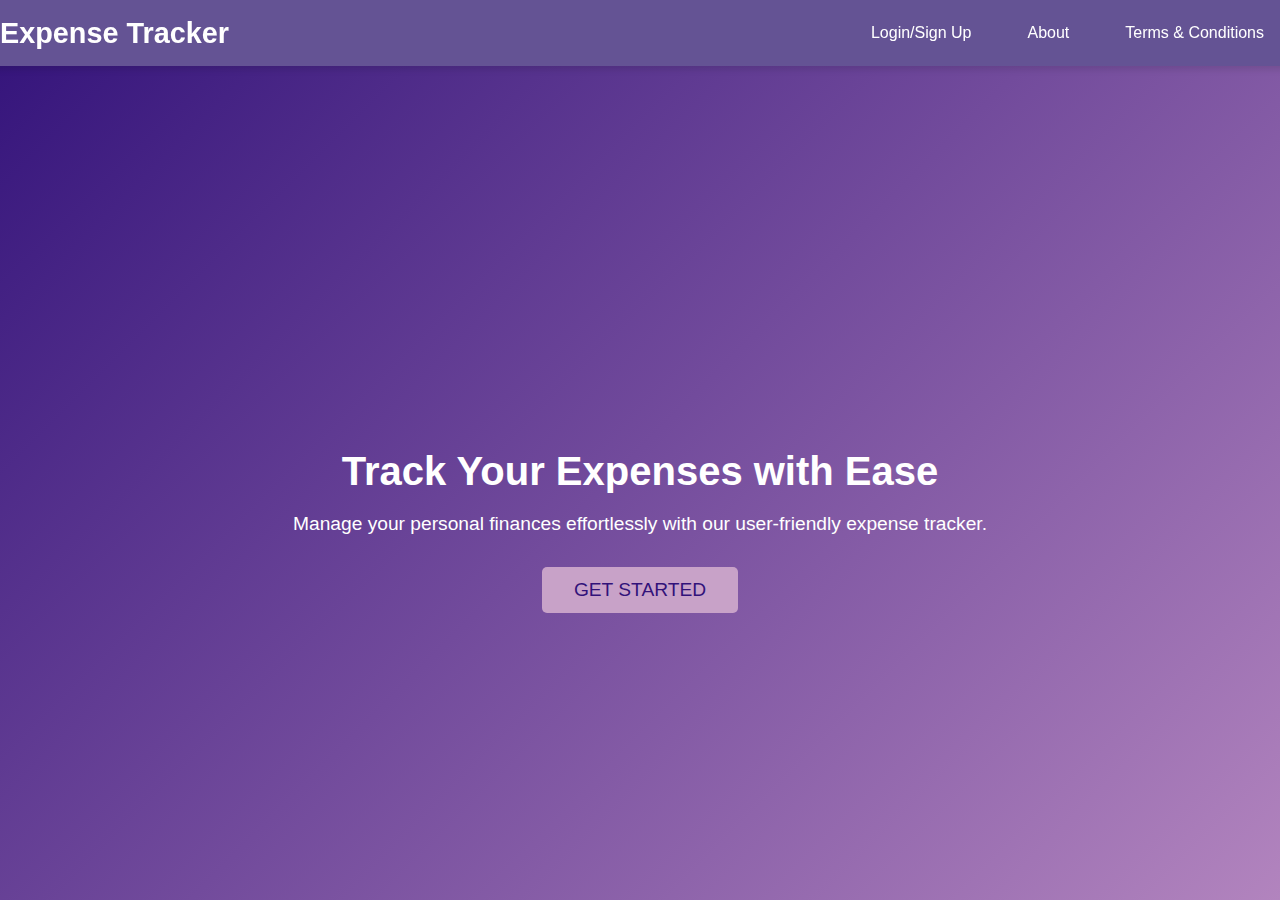
<file: index.html>
<!DOCTYPE html>
<html lang="en">
<head>
    <meta charset="UTF-8">
    <meta name="viewport" content="width=device-width, initial-scale=1.0">
    <title>Expense Tracker</title>
    <style>
        :root {
            --russian-violet: #32127a;
            --african-violet: #b284be;
            --ultra-violet: #645394;
            --lilac: #c8a2c8;
        }

        body {
            margin: 0;
            font-family: 'Arial', sans-serif;
            background: linear-gradient(135deg, var(--russian-violet), var(--african-violet));
            color: #fff;
            display: flex;
            flex-direction: column;
            align-items: center;
            justify-content: center;
            min-height: 100vh;
        }

        header {
            width: 100%;
            background-color: var(--ultra-violet);
            padding: 1rem 2rem;
            box-shadow: 0 4px 6px rgba(0, 0, 0, 0.1);
            display: flex;
            justify-content: space-between;
            align-items: center;
            position: fixed;
            top: 0;
            z-index: 1000;
        }

        header h1 {
            margin: 0;
            font-size: 1.8rem;
            font-weight: bold;
        }

        nav {
            display: flex;
            gap: 1.5rem;
        }

        nav a {
            text-decoration: none;
            color: #fff;
            font-size: 1rem;
            padding: 0.5rem 1rem;
            border-radius: 5px;
            transition: background-color 0.3s;
        }

        nav a:hover {
            background-color: var(--lilac);
            color: var(--russian-violet);
        }

        .main-content {
            text-align: center;
            margin-top: 8rem;
        }

        .main-content h2 {
            font-size: 2.5rem;
            margin-bottom: 1rem;
        }

        .main-content p {
            font-size: 1.2rem;
            margin-bottom: 2rem;
        }

        .cta-button {
            background-color: var(--lilac);
            color: var(--russian-violet);
            padding: 0.75rem 2rem;
            font-size: 1.2rem;
            border: none;
            border-radius: 5px;
            cursor: pointer;
            transition: transform 0.3s;
        }

        .cta-button:hover {
            transform: scale(1.05);
        }
    </style>
</head>
<body>
    <header>
        <h1>Expense Tracker</h1>
        <nav>
            <a href="login.html">Login/Sign Up</a>
            <a href="about.html">About</a>
            <a href="tc.html">Terms & Conditions</a>
        </nav>
    </header>

    <main class="main-content">
        <h2>Track Your Expenses with Ease</h2>
        <p>Manage your personal finances effortlessly with our user-friendly expense tracker.</p>
        <a href="mainpage.html"><button class="cta-button">GET STARTED</button></a>
    </main>
</body>
</html>
</file>
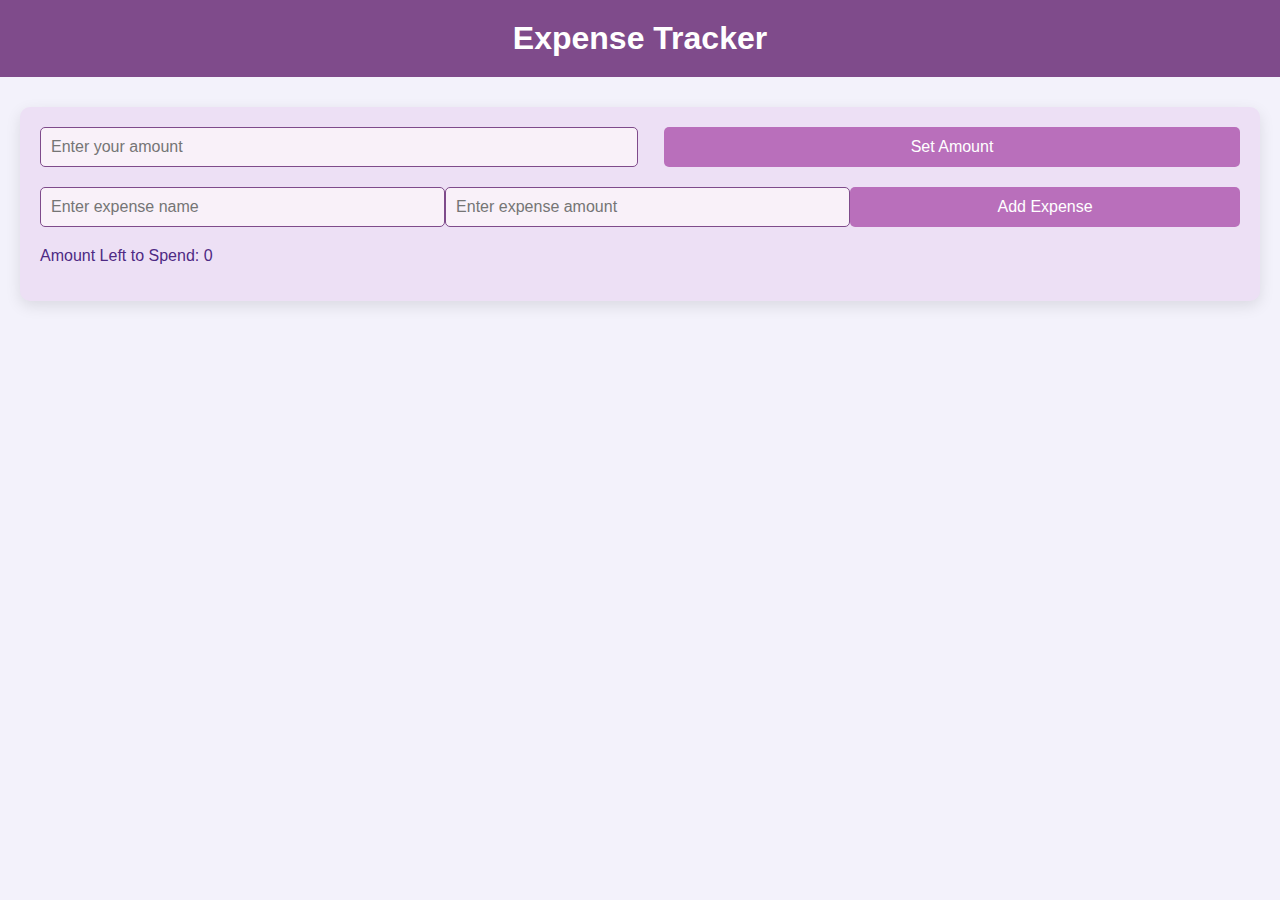
<file: mainpage.html>
<!DOCTYPE html>
<html lang="en">
<head>
    <meta charset="UTF-8">
    <meta name="viewport" content="width=device-width, initial-scale=1.0">
    <title>Expense Tracker</title>
    <style>
        body {
            font-family: 'Arial', sans-serif;
            background-color: #f3f2fb;
            color: #4e2a84;
            margin: 0;
            padding: 0;
        }
        header {
            background-color: #7f4b8b;
            color: white;
            padding: 20px;
            text-align: center;
        }
        h1 {
            margin: 0;
        }
        .container {
            max-width: 1200px;
            margin: 30px auto;
            padding: 20px;
            background-color: #ede0f5;
            border-radius: 10px;
            box-shadow: 0 5px 15px rgba(0, 0, 0, 0.1);
        }
        .input-section {
            display: flex;
            justify-content: space-between;
            margin-bottom: 20px;
        }
        input[type="number"], input[type="text"], button {
            padding: 10px;
            font-size: 1rem;
            border-radius: 5px;
            border: 1px solid #7f4b8b;
            width: 48%;
        }
        input[type="number"], input[type="text"] {
            background-color: #f9f1f9;
        }
        button {
            background-color: #b96fbb;
            color: white;
            cursor: pointer;
            border: none;
        }
        button:hover {
            background-color: #9a509a;
        }
        .expense-list {
            list-style: none;
            padding: 0;
        }
        .expense-list li {
            background-color: #e8c9f7;
            margin-bottom: 10px;
            padding: 10px;
            border-radius: 5px;
        }
        .expense-list li span {
            margin-right: 10px;
        }
        .footer {
            text-align: center;
            margin-top: 30px;
            font-size: 1rem;
            color:rgb(94, 84, 142);
        }
        .notification {
            background-color: #f5d0d0;
            padding: 10px;
            border-radius: 5px;
            color: #9d3b3b;
            font-weight: bold;
            display: none;
            margin-top: 20px;
        }
    </style>
</head>
<body>

<header>
    <h1>Expense Tracker</h1>
</header>

<div class="container">
    <div class="input-section">
        <input type="number" id="salary" placeholder="Enter your amount">
        <button onclick="setSalary()">Set Amount</button>
    </div>

    <div class="input-section">
        <input type="text" id="expenseName" placeholder="Enter expense name">
        <input type="number" id="expenseAmount" placeholder="Enter expense amount">
        <button onclick="addExpense()">Add Expense</button>
    </div>

    <ul class="expense-list" id="expenseList"></ul>

    <div id="remainingAmount">
        <p>Amount Left to Spend: <span id="leftAmount">0</span></p>
    </div>

    <div id="notification" class="notification">
        You have exceeded your budget! Please manage your spending.
    </div>

</div>

<script>
    let salary = 0;
    let expenses = [];

    function setSalary() {
        salary = parseFloat(document.getElementById("salary").value);
        if (isNaN(salary) || salary <= 0) {
            alert("Please enter a valid salary!");
            return;
        }
        document.getElementById("leftAmount").innerText = salary;
        document.getElementById("salary").disabled = true;
        alert("Salary set successfully!");
    }

    function addExpense() {
        const expenseName = document.getElementById("expenseName").value;
        const expenseAmount = parseFloat(document.getElementById("expenseAmount").value);

        if (!expenseName || isNaN(expenseAmount) || expenseAmount <= 0) {
            alert("Please enter a valid expense!");
            return;
        }

        expenses.push({ name: expenseName, amount: expenseAmount });
        updateExpenseList();
        updateRemainingAmount();
    }

    function updateExpenseList() {
        const expenseList = document.getElementById("expenseList");
        expenseList.innerHTML = "";

        expenses.forEach(expense => {
            const li = document.createElement("li");
            li.innerHTML = `${expense.name}: $${expense.amount.toFixed(2)}`;
            expenseList.appendChild(li);
        });
    }

    function updateRemainingAmount() {
        const totalExpenses = expenses.reduce((sum, expense) => sum + expense.amount, 0);
        const remaining = salary - totalExpenses;
        document.getElementById("leftAmount").innerText = remaining.toFixed(2);

        // Notification if expenses exceed salary
        if (remaining < 0) {
            document.getElementById("notification").style.display = "block";
        } else {
            document.getElementById("notification").style.display = "none";
        }
    }
</script>

</body>
</html>
</file>
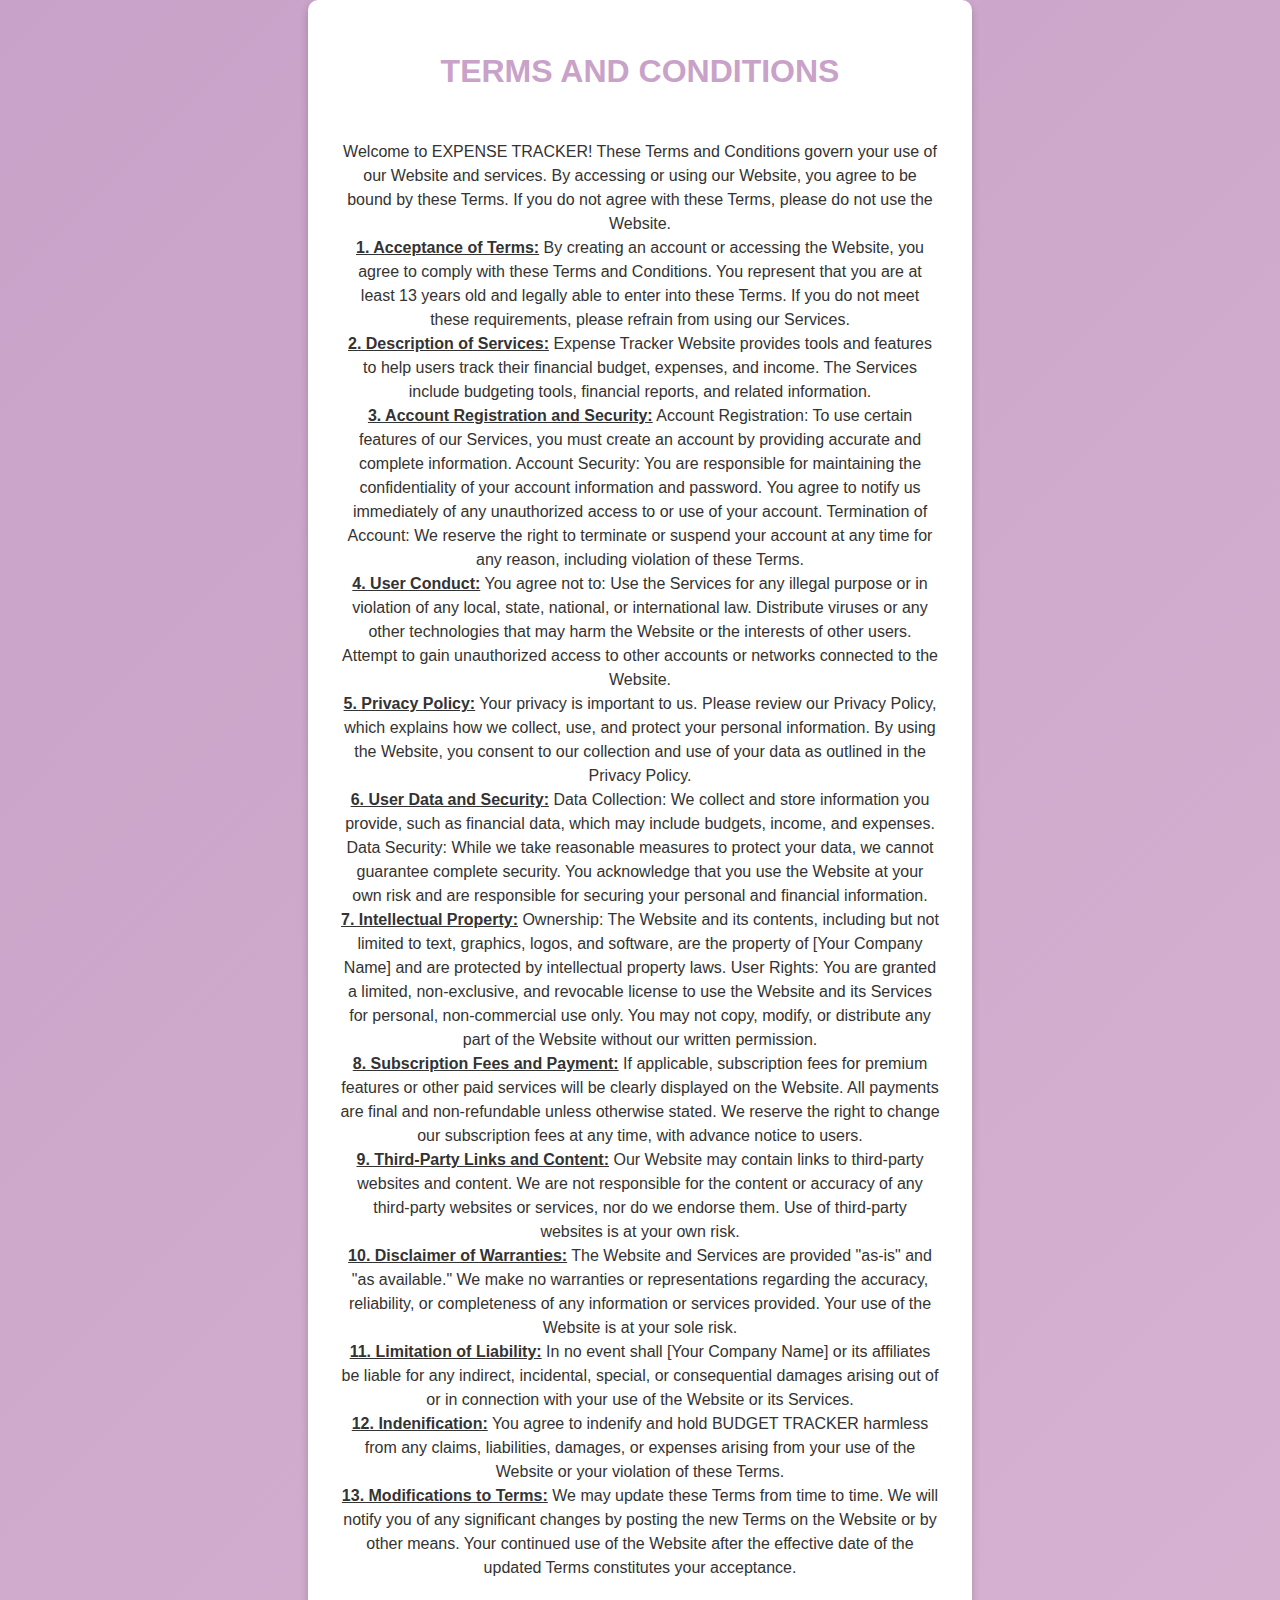
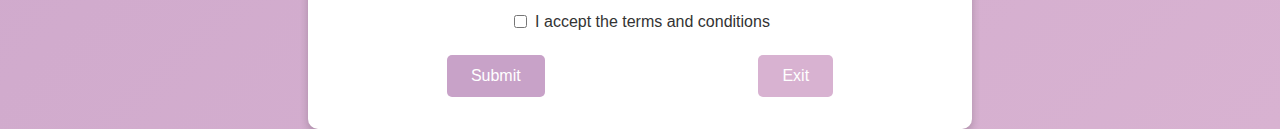
<file: tc.html>
<!DOCTYPE html>
<html lang="en">
<head>
    <meta charset="UTF-8">
    <meta name="viewport" content="width=device-width, initial-scale=1.0">
    <title>Terms and Conditions</title>
    <style>
        :root {
            --lilac: #c8a2c8;
            --pink-lavender: #d8b2d1;
        }

        body {
            margin: 0;
            font-family: 'Arial', sans-serif;
            background: linear-gradient(135deg, var(--lilac), var(--pink-lavender));
            color: #333;
            display: flex;
            flex-direction: column;
            align-items: center;
            justify-content: center;
            min-height: 100vh;
        }

        .container {
            background: #fff;
            padding: 2rem;
            border-radius: 10px;
            box-shadow: 0 4px 8px rgba(0, 0, 0, 0.2);
            max-width: 600px;
            text-align: center;
        }

        h1 {
            color: var(--lilac);
            margin-bottom: 1rem;
        }

        p {
            font-size: 1rem;
            line-height: 1.5;
            margin-bottom: 2rem;
        }

        .actions {
            display: flex;
            justify-content: space-around;
            margin-top: 1.5rem;
        }

        button {
            padding: 0.75rem 1.5rem;
            font-size: 1rem;
            border: none;
            border-radius: 5px;
            cursor: pointer;
            transition: background-color 0.3s, transform 0.3s;
        }

        .submit-btn {
            background-color: var(--lilac);
            color: #fff;
        }

        .exit-btn {
            background-color: var(--pink-lavender);
            color: #fff;
        }

        button:hover {
            transform: scale(1.05);
        }

        .checkbox {
            display: flex;
            align-items: center;
            justify-content: center;
            margin-top: 1rem;
        }

        .checkbox input {
            margin-right: 0.5rem;
        }
    </style>
</head>
<body>
    <div class="container">
        <h1>TERMS AND CONDITIONS</h1>
    <BR>
        <P>
            Welcome to EXPENSE TRACKER! These Terms and Conditions  govern your use of our Website and services. By accessing or using our Website, you agree to be bound by these Terms. If you do not agree with these Terms, please do not use the Website.
            <BR>

<b><u>1. Acceptance of Terms:</u></b>
By creating an account or accessing the Website, you agree to comply with these Terms and Conditions. You represent that you are at least 13 years old and legally able to enter into these Terms. If you do not meet these requirements, please refrain from using our Services.
<BR>

<b><u>2. Description of Services:</b></u>
Expense Tracker Website provides tools and features to help users track their financial budget, expenses, and income. The Services include budgeting tools, financial reports, and related information.
<BR>

<b><u>3. Account Registration and Security:</u></b>
Account Registration: To use certain features of our Services, you must create an account by providing accurate and complete information.
Account Security: You are responsible for maintaining the confidentiality of your account information and password. You agree to notify us immediately of any unauthorized access to or use of your account.
Termination of Account: We reserve the right to terminate or suspend your account at any time for any reason, including violation of these Terms.
<BR>
<b><u>4. User Conduct:</u></b>
You agree not to:
Use the Services for any illegal purpose or in violation of any local, state, national, or international law.
Distribute viruses or any other technologies that may harm the Website or the interests of other users.
Attempt to gain unauthorized access to other accounts or networks connected to the Website.
<BR>
<b><u>5. Privacy Policy:</u></b>
Your privacy is important to us. Please review our Privacy Policy, which explains how we collect, use, and protect your personal information. By using the Website, you consent to our collection and use of your data as outlined in the Privacy Policy.
<BR>

<b><u>6. User Data and Security:</u></b>
Data Collection: We collect and store information you provide, such as financial data, which may include budgets, income, and expenses.
Data Security: While we take reasonable measures to protect your data, we cannot guarantee complete security. You acknowledge that you use the Website at your own risk and are responsible for securing your personal and financial information.
<BR>
<b><u>7. Intellectual Property:</u></b>
Ownership: The Website and its contents, including but not limited to text, graphics, logos, and software, are the property of [Your Company Name] and are protected by intellectual property laws.
User Rights: You are granted a limited, non-exclusive, and revocable license to use the Website and its Services for personal, non-commercial use only. You may not copy, modify, or distribute any part of the Website without our written permission.
<BR>
<b><u>8. Subscription Fees and Payment:</u></b>
If applicable, subscription fees for premium features or other paid services will be clearly displayed on the Website. All payments are final and non-refundable unless otherwise stated. We reserve the right to change our subscription fees at any time, with advance notice to users.
<BR>

<b><u>9. Third-Party Links and Content:</u></b>
Our Website may contain links to third-party websites and content. We are not responsible for the content or accuracy of any third-party websites or services, nor do we endorse them. Use of third-party websites is at your own risk.
<BR>


<b><u>10. Disclaimer of Warranties:</u></b>
The Website and Services are provided "as-is" and "as available." We make no warranties or representations regarding the accuracy, reliability, or completeness of any information or services provided. Your use of the Website is at your sole risk.
<BR>

<b><u>11. Limitation of Liability:</u></b>
In no event shall [Your Company Name] or its affiliates be liable for any indirect, incidental, special, or consequential damages arising out of or in connection with your use of the Website or its Services.
<BR>

<b><u>12. Indenification:</u></b>
You agree to indenify and hold BUDGET TRACKER harmless from any claims, liabilities, damages, or expenses arising from your use of the Website or your violation of these Terms.
<BR>

<b><u>13. Modifications to Terms:</u></b>
We may update these Terms from time to time. We will notify you of any significant changes by posting the new Terms on the Website or by other means. Your continued use of the Website after the effective date of the updated Terms constitutes your acceptance.
        </P>


        <div class="checkbox">
            <input type="checkbox" id="accept" name="accept">
            <label for="accept">I accept the terms and conditions</label>
        </div>
        <div class="actions">
            <button class="submit-btn" onclick="submitTerms()">Submit</button>
            <button class="exit-btn" onclick="exitPage()">Exit</button>
        </div>
    </div>

    <script>
        function submitTerms() {
            const checkbox = document.getElementById('accept');
            if (checkbox.checked) {
                alert('Thank you for accepting the terms and conditions!');
            } else {
                alert('Please accept the terms and conditions before submitting.');
            }
        }

        function exitPage() {
            window.location.href = '/'; // Redirect to homepage or another page
        }
    </script>
</body>
</html>
</file>
